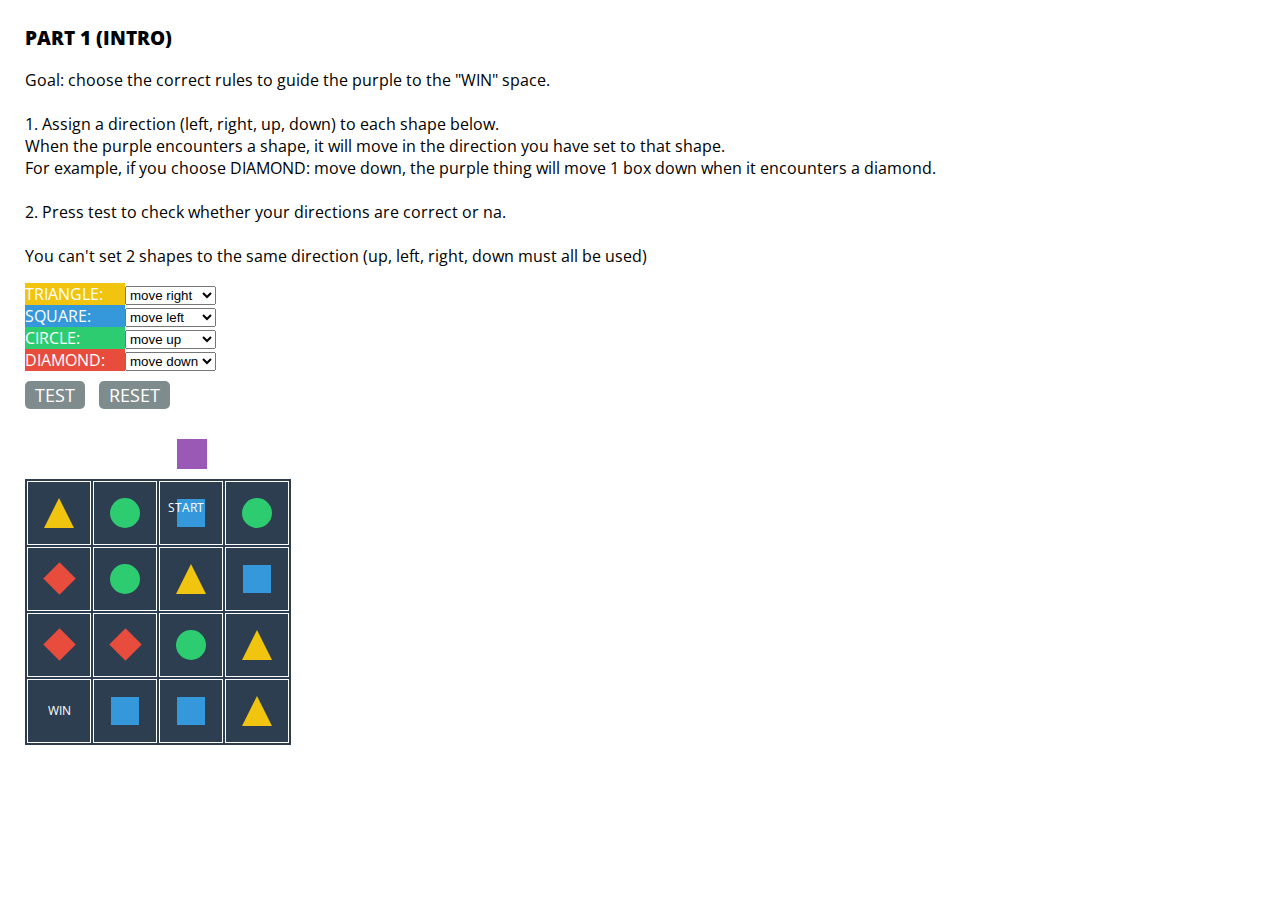
<file: index.html>
<!DOCTYPE HTML>
<html>
	<head>
		<title>bomb ass puzzle game</title>
		<link href='http://fonts.googleapis.com/css?family=Lora|Open+Sans:400,300' rel='stylesheet' type='text/css'>
		<link rel="stylesheet" href="gridstyle.css">
	</head>
	<body>
		<div class="header">
			<h3><strong>PART 1 (INTRO)</strong></h3>
		</div>
		<p id="instructions">
		Goal: choose the correct rules to guide the purple to the "WIN" space.<br><br>
		1. Assign a direction (left, right, up, down) to each shape below.<br>	
		When the purple encounters a shape, it will move in the direction you have set to that shape.<br>
		For example, if you choose DIAMOND: move down, the purple thing will move 1 box down when it encounters a diamond.<br><br>
		2. Press test to check whether your directions are correct or na.<br><br>
		
		You can't set 2 shapes to the same direction (up, left, right, down must all be used)
		</p>

		<div id="controlbox">
			<div class="caption" id="tr">TRIANGLE:</div>
			<select id="trianglerule">
				<option value="R">move right</option>
				<option value="L">move left</option>
				<option value="U">move up</option>
				<option value="D">move down</option>
			</select>
			<br>
			<div class="caption" id="sqr">SQUARE:</div>
			<select id="squarerule">
				<option value="L">move left</option>
				<option value="R">move right</option>
				<option value="U">move up</option>
				<option value="D">move down</option>
			</select>
			<br>
			<div class="caption" id="cir">CIRCLE:</div>
			<select id="circlerule">
				<option value="U">move up</option>
				<option value="L">move left</option>
				<option value="R">move right</option>
				<option value="D">move down</option>
			</select>
			<br>
			<div class="caption" id="dmr">DIAMOND:</div>
			<select id="diamondrule">
				<option value="D">move down</option>
				<option value="L">move left</option>
				<option value="R">move right</option>
				<option value="U">move up</option>
				<option value="D">move down</option>
			</select>
			<br>
			<div id="testbutton" class="button" style="cursor: pointer;">TEST</div>
			<div id="resetbutton" class="button" style="cursor: pointer;">RESET</div>
		</div>

		<div id="gridarea">
			<div class="snake" style="margin-left:152px;"></div>
			<!--5 by 5 table-->
			<table id="gametable">
			    <tr>
			        <td><div class="triangle"></div></td>
			        <td><div class="circle"></div></td>
			        <td><div class="square"><div class="start">START</div></div></td>
			        <td><div class="circle"></div></td>
			        
			    </tr>
			    <tr>
			        <td><div class="diamond"></div></td>
			        <td><div class="circle"></div></td>
			        <td><div class="triangle"></div></td>
			        <td><div class="square"></div></td>
			        
			    </tr>
			    <tr>
			        <td><div class="diamond"></div></td>
			        <td><div class="diamond"></div></td>
			        <td><div class="circle"></div></td>
			        <td><div class="triangle"></div></td>
			        
			    </tr>
			    <tr>
			        <td><div class="finish"><span id="win">WIN</span></div></td>
			        <td><div class="square"></div></td>
			        <td><div class="square"></div></td>
			        <td><div class="triangle"></div></td>

			    </tr>
	</table>
			
		</div>
		<script>
			var startR = 0;
			var startC = 2;
			var redirect = "puzzle1ptwo.html";
		</script>

		<script src="controller.js"></script>
	</body>
</html>
</file>
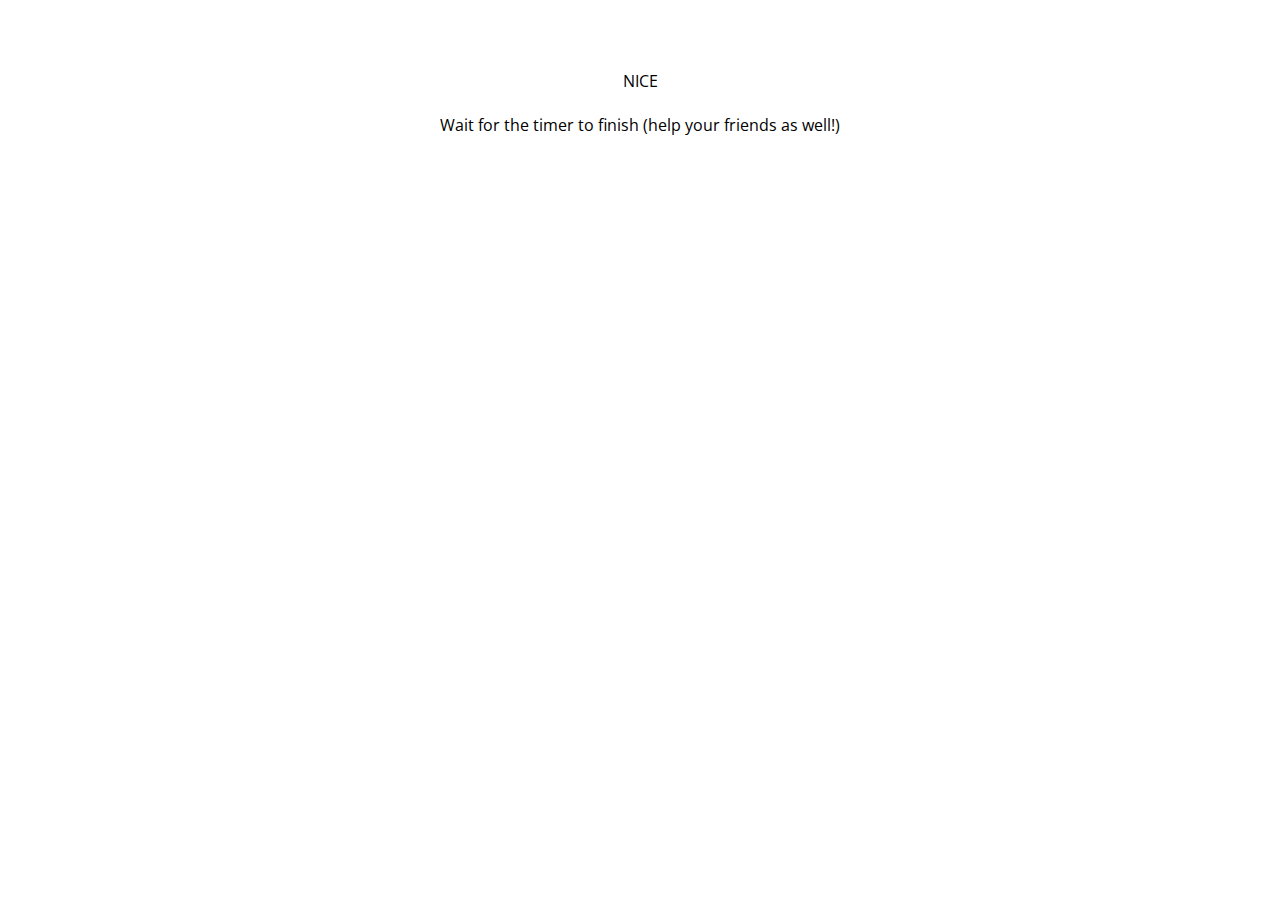
<file: congrats1.html>
<!DOCTYPE HTML>
<html>
	<head>
		<title>congratulations</title>
		<link rel="stylesheet" href="main.css">	
		<link href='http://fonts.googleapis.com/css?family=Lora|Open+Sans:400,300' rel='stylesheet' type='text/css'>
	</head>
	<body>
		<div id="centeredarea">
			NICE
			<br><br>
			Wait for the timer to finish (help your friends as well!)
		</div
	</body>
</html>
</file>
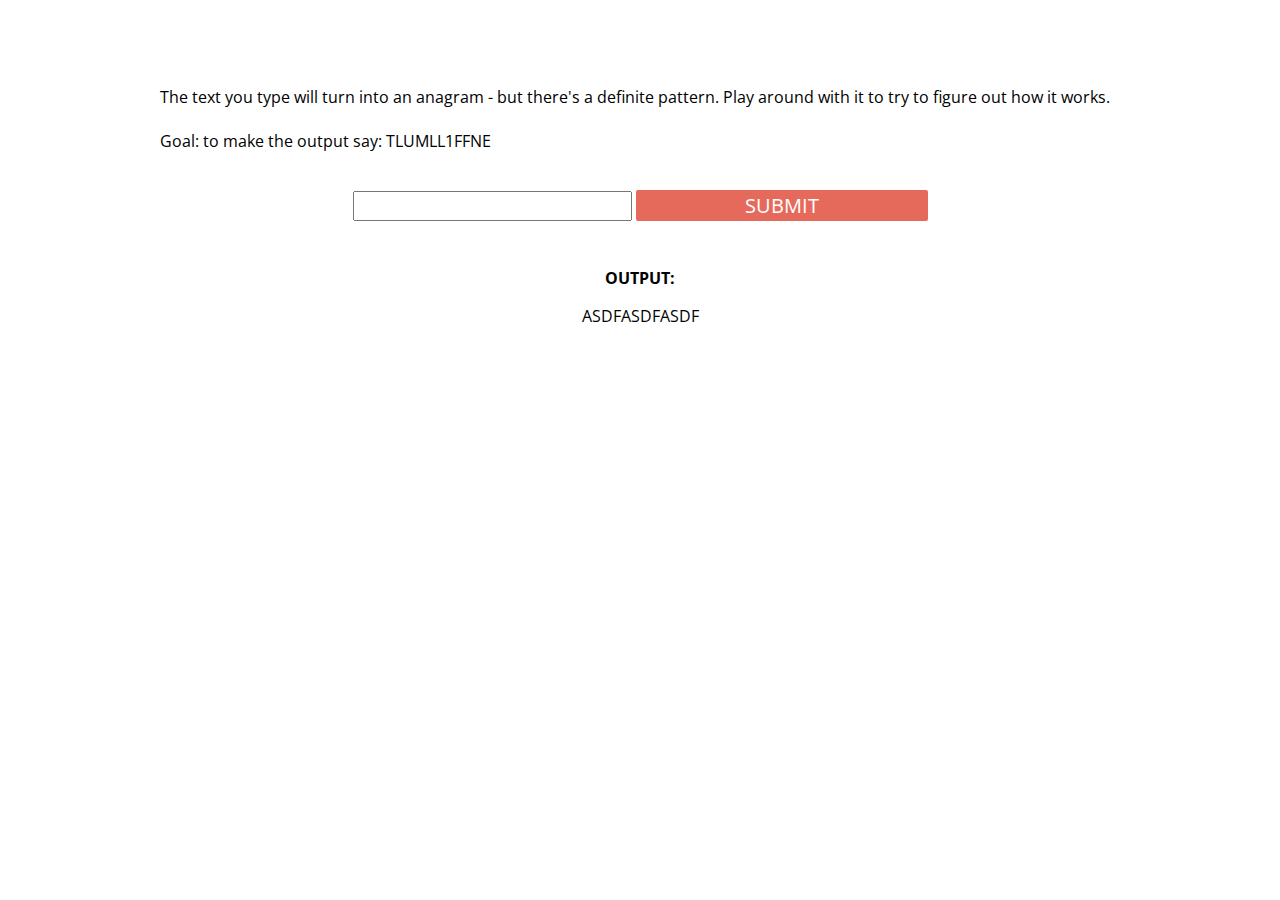
<file: crypt.html>
<!DOCTYPE HTML>
<html>
	<head>
		<title>dope challenge 3</title>
		<link rel="stylesheet" href="main.css">	
		<link href='http://fonts.googleapis.com/css?family=Lora|Open+Sans:400,300' rel='stylesheet' type='text/css'>
	</head>
	<body>
		<p>The text you type will turn into an anagram - but there's a definite pattern. Play around with it to try to figure out how it works.<br><br>
		Goal: to make the output say: TLUMLL1FFNE</p><br>
		<div id="centeredarea">
			<input type="text" name="keyinput" id="inputdata">
			<span id="submitbutton" style="cursor: pointer;">
				SUBMIT
			</span><br><br>
			<p><strong>OUTPUT:</strong></p>
			<span id="output">ASDFASDFASDF</span>
		</div>
		<script src="crypt.js"></script>
	</body>
</html>
</file>
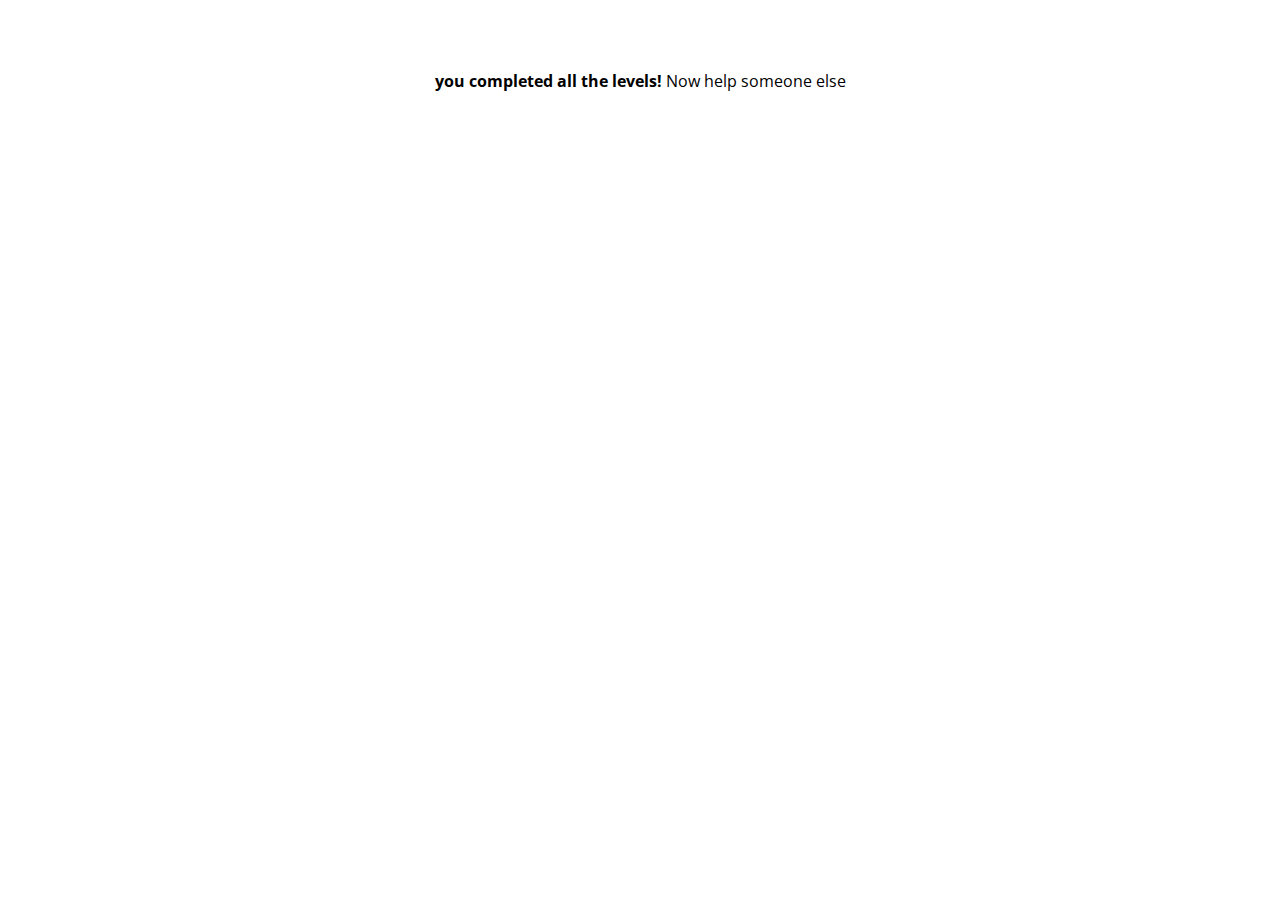
<file: data.html>
<!DOCTYPE HTML>
<html>
<head>
<title>win</title>
<link rel="stylesheet" href="main.css">	
		<link href='http://fonts.googleapis.com/css?family=Lora|Open+Sans:400,300' rel='stylesheet' type='text/css'>
</head>
<body>
	<div id="centeredarea">
	<strong>you completed all the levels!</strong>
	Now help someone else
	</div>

</body>
</html>
</file>
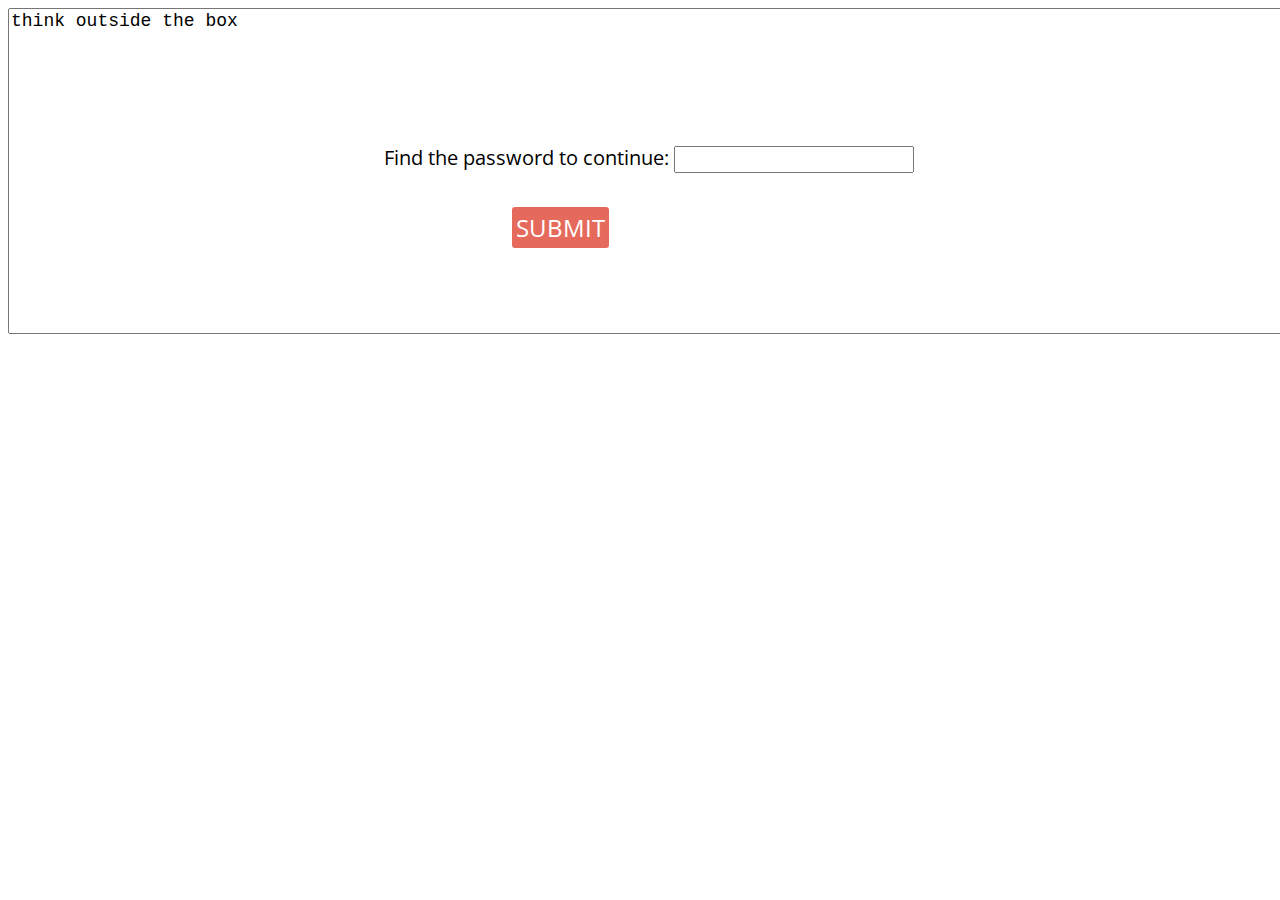
<file: invis.html>
<!DOCTYPE HTML>
<html>
	<head>
		<title>dope challenge 1</title>
		<link rel="stylesheet" href="invis.css">
		<link href='http://fonts.googleapis.com/css?family=Lora|Open+Sans:400,300' rel='stylesheet' type='text/css'>
	</head>
	<body>
		<div id="keys">Find the password to continue:  <input type="text" name="keyinput" id="inputdata"></div>
		<span id="submitbutton" style="cursor: pointer;">
			SUBMIT
		</span>
		<textarea rows="16" cols="135" id="hintt">think outside the box</textarea>
		<canvas id="can" width="1280" height="280" ></canvas>
		 <script src="invis.js"></script>
	</body>
</html>
</file>
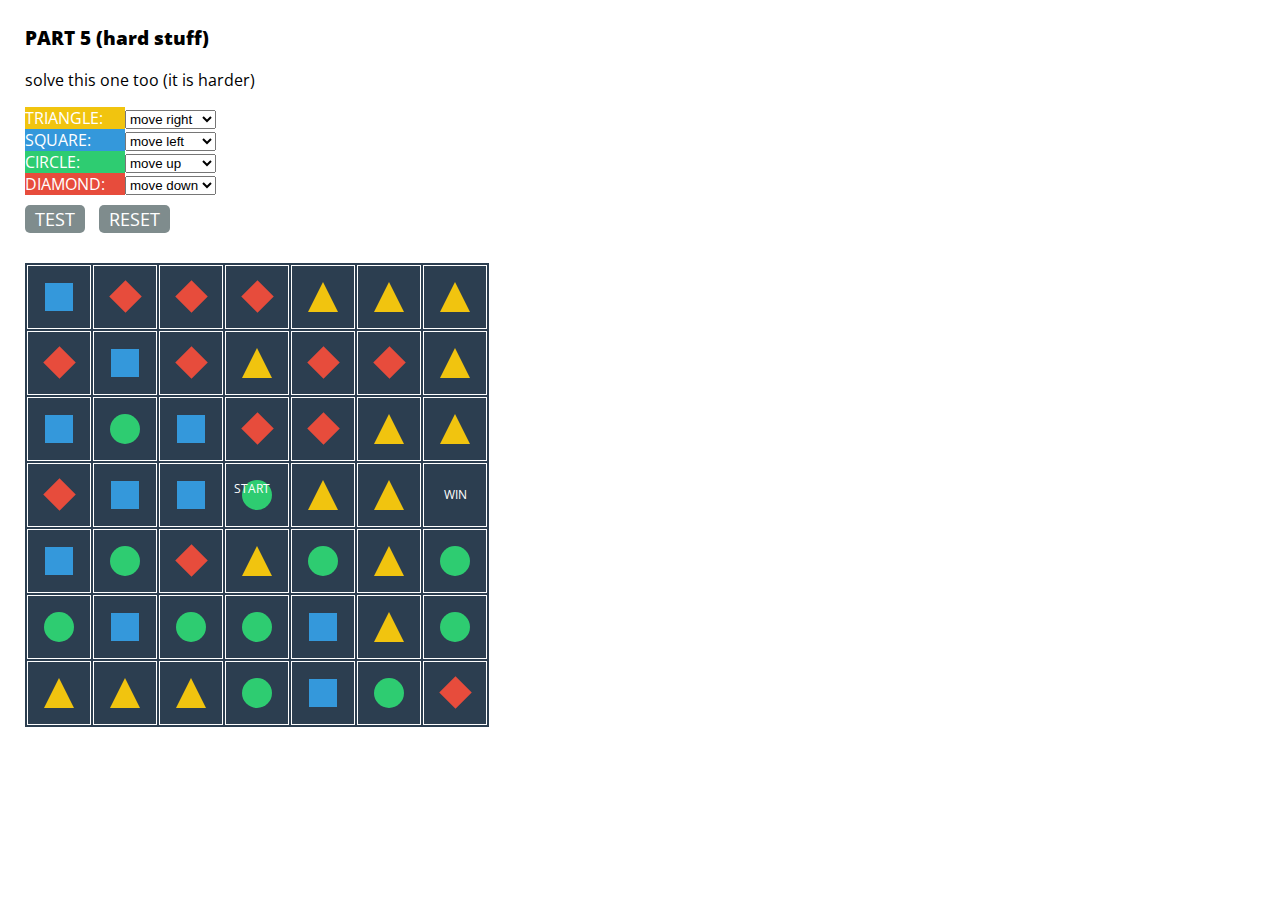
<file: puzzle1pcinco.html>
<!DOCTYPE HTML>
<html>
	<head>
		<title>bomb ass puzzle game</title>
		<link href='http://fonts.googleapis.com/css?family=Lora|Open+Sans:400,300' rel='stylesheet' type='text/css'>
		<link rel="stylesheet" href="gridstyle.css">
	</head>
	<body>
		<div class="header">
			<h3><strong>PART 5 (hard stuff)</strong></h3>
		</div>
		<p id="instructions">
		solve this one too (it is harder)
		</p>

		<div id="controlbox">
			<div class="caption" id="tr">TRIANGLE:</div>
			<select id="trianglerule">
				<option value="R">move right</option>
				<option value="L">move left</option>
				<option value="U">move up</option>
				<option value="D">move down</option>
			</select>
			<br>
			<div class="caption" id="sqr">SQUARE:</div>
			<select id="squarerule">
				<option value="L">move left</option>
				<option value="R">move right</option>
				<option value="U">move up</option>
				<option value="D">move down</option>
			</select>
			<br>
			<div class="caption" id="cir">CIRCLE:</div>
			<select id="circlerule">
				<option value="U">move up</option>
				<option value="L">move left</option>
				<option value="R">move right</option>
				<option value="D">move down</option>
			</select>
			<br>
			<div class="caption" id="dmr">DIAMOND:</div>
			<select id="diamondrule">
				<option value="D">move down</option>
				<option value="L">move left</option>
				<option value="R">move right</option>
				<option value="U">move up</option>
				<option value="D">move down</option>
			</select>
			<br>
			<div id="testbutton" class="button" style="cursor: pointer;">TEST</div>
			<div id="resetbutton" class="button" style="cursor: pointer;">RESET</div>
		</div>

		<div id="gridarea">
			<!--7 by 7 table-->
			<table id="gametable">
			    <tr>
			        <td><div class="square"></div></td>
			        <td><div class="diamond"></div></td>
			        <td><div class="diamond"></div></td>
			        <td><div class="diamond"></div></td>
			        <td><div class="triangle"></div></td>
			        <td><div class="triangle"></div></td>
			      	<td><div class="triangle"></div></td>
			    </tr>
			    <tr>
			        <td><div class="diamond"></div></td>
			        <td><div class="square"></div></td>
			        <td><div class="diamond"></div></td>
			        <td><div class="triangle"></div></td>
			        <td><div class="diamond"></div></td>
			        <td><div class="diamond"></div></td>
			        <td><div class="triangle"></div></td>
			    </tr>
			    <tr>
			        <td><div class="square"></div></td>
			        <td><div class="circle"></div></td>
			        <td><div class="square"></div></td>
			        <td><div class="diamond"></div></td>
			        <td><div class="diamond"></div></td>
			        <td><div class="triangle"></div></td>
			        <td><div class="triangle"></div></td>
			    </tr>
			    <tr>
			        <td><div class="diamond"></div></td>
			        <td><div class="square"></div></td>
			        <td><div class="square"></div></td>
			        <td><div class="circle"><div class="start">START</div></div></td>
			        <td><div class="triangle"></div></td>
			        <td><div class="triangle"></div></td>
			        <td><div class="finish"><span id="win">WIN</span> </div></td>
			    </tr>
			   	<tr>
			        <td><div class="square"></div></td>
			        <td><div class="circle"></div></td>
			        <td><div class="diamond"></div></td>
			        <td><div class="triangle"></div></td>
			        <td><div class="circle"></div></td>
			        <td><div class="triangle"></div></td>
			        <td><div class="circle"></div></td>
			    </tr>
			    <tr>
			        <td><div class="circle"></div></td>
			        <td><div class="square"></div></td>
			        <td><div class="circle"></div></td>
			        <td><div class="circle"></div></td>
			        <td><div class="square"></div></td>
			        <td><div class="triangle"></div></td>
			        <td><div class="circle"></div></td>
			    </tr>
			    <tr>
			        <td><div class="triangle"></div></td>
			        <td><div class="triangle"></div></td>
			        <td><div class="triangle"></div></td>
			        <td><div class="circle"></div></td>
			        <td><div class="square"></div></td>
			        <td><div class="circle"></div></td>
			        <td><div class="diamond"></div></td>
			    </tr>
	</table>
			
		</div>
		<script>
			var startR = 3;
			var startC = 3
			var redirect = "data.html";
		</script>

		<script src="controller.js"></script>
	</body>
</html>
</file>
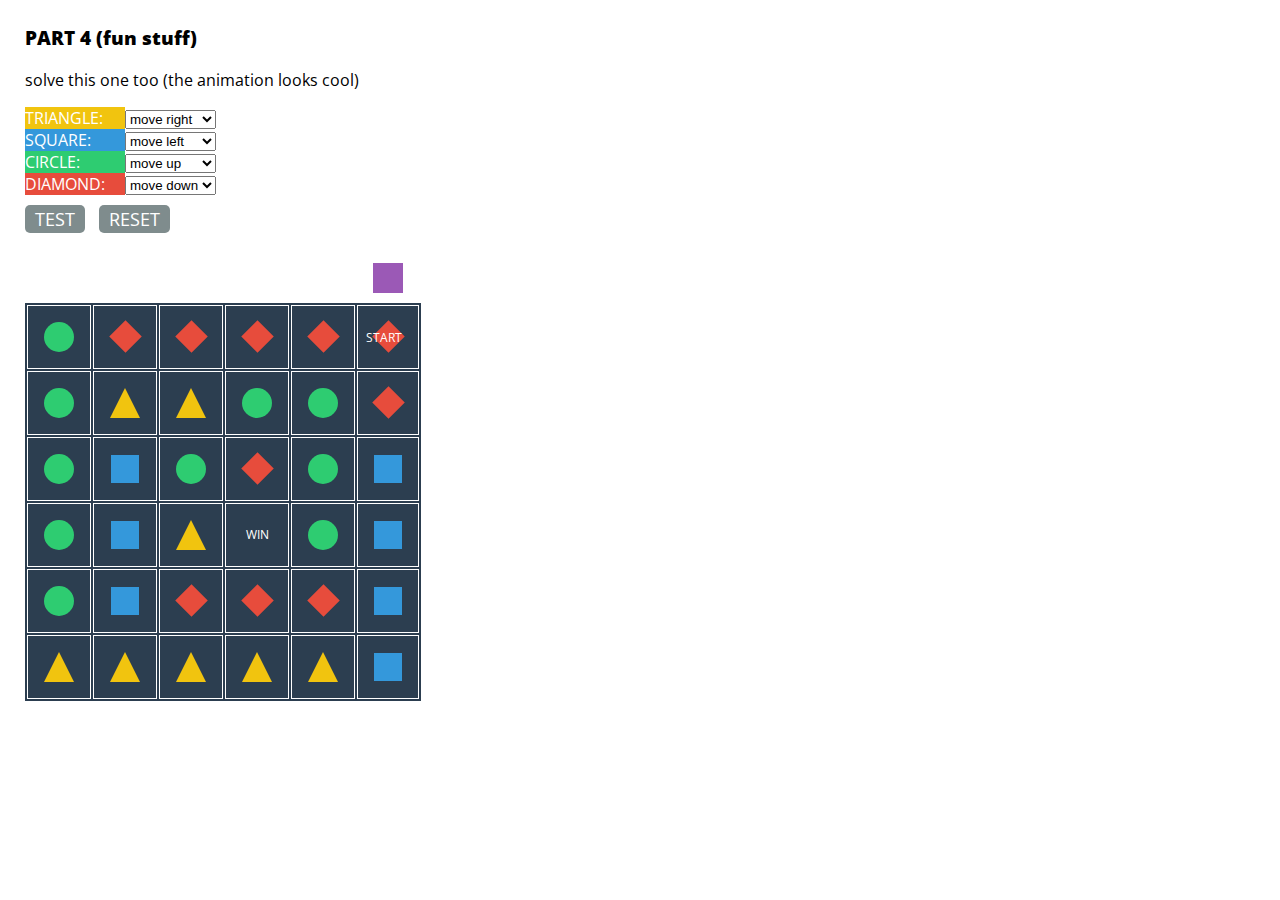
<file: puzzle1piv.html>
<!DOCTYPE HTML>
<html>
	<head>
		<title>bomb ass puzzle game</title>
		<link href='http://fonts.googleapis.com/css?family=Lora|Open+Sans:400,300' rel='stylesheet' type='text/css'>
		<link rel="stylesheet" href="gridstyle.css">
	</head>
	<body>
		<div class="header">
			<h3><strong>PART 4 (fun stuff)</strong></h3>
		</div>
		<p id="instructions">
		solve this one too (the animation looks cool)
		</p>

		<div id="controlbox">
			<div class="caption" id="tr">TRIANGLE:</div>
			<select id="trianglerule">
				<option value="R">move right</option>
				<option value="L">move left</option>
				<option value="U">move up</option>
				<option value="D">move down</option>
			</select>
			<br>
			<div class="caption" id="sqr">SQUARE:</div>
			<select id="squarerule">
				<option value="L">move left</option>
				<option value="R">move right</option>
				<option value="U">move up</option>
				<option value="D">move down</option>
			</select>
			<br>
			<div class="caption" id="cir">CIRCLE:</div>
			<select id="circlerule">
				<option value="U">move up</option>
				<option value="L">move left</option>
				<option value="R">move right</option>
				<option value="D">move down</option>
			</select>
			<br>
			<div class="caption" id="dmr">DIAMOND:</div>
			<select id="diamondrule">
				<option value="D">move down</option>
				<option value="L">move left</option>
				<option value="R">move right</option>
				<option value="U">move up</option>
				<option value="D">move down</option>
			</select>
			<br>
			<div id="testbutton" class="button" style="cursor: pointer;">TEST</div>
			<div id="resetbutton" class="button" style="cursor: pointer;">RESET</div>
		</div>

		<div id="gridarea">
			<div class="snake" style="margin-left:348px;"></div>
			<!--5 by 5 table-->
			<table id="gametable">
			    <tr>
			        <td><div class="circle"></div></td>
			        <td><div class="diamond"></div></td>
			        <td><div class="diamond"></div></td>
			        <td><div class="diamond"></div></td>
			        <td><div class="diamond"></div></td>
			      	<td><div class="diamond"><div class="start">START</div></div></td>
			    </tr>
			    <tr>
			        <td><div class="circle"></div></td>
			        <td><div class="triangle"></div></td>
			        <td><div class="triangle"></div></td>
			        <td><div class="circle"></div></td>
			        <td><div class="circle"></div></td>
			        <td><div class="diamond"></div></td>
			    </tr>
			    <tr>
			        <td><div class="circle"></div></td>
			        <td><div class="square"></div></td>
			        <td><div class="circle"></div></td>
			        <td><div class="diamond"></div></td>
			        <td><div class="circle"></div></td>
			        <td><div class="square"></div></td>
			    </tr>
			    <tr>
			        <td><div class="circle"></div></td>
			        <td><div class="square"></div></td>
			        <td><div class="triangle"></div></td>
			        <td><div class="finish"><span id="win">WIN</span></div></td>
			        <td><div class="circle"></div></td>
			        <td><div class="square"></div></td>
			    </tr>
			   	<tr>
			        <td><div class="circle"></div></td>
			        <td><div class="square"></div></td>
			        <td><div class="diamond"></div></td>
			        <td><div class="diamond"></div></td>
			        <td><div class="diamond"></div></td>
			        <td><div class="square"></div></td>
			    </tr>
			    <tr>
			        <td><div class="triangle"></div></td>
			        <td><div class="triangle"></div></td>
			        <td><div class="triangle"></div></td>
			        <td><div class="triangle"></div></td>
			        <td><div class="triangle"></div></td>
			        <td><div class="square"></div></td>
			    </tr>
	</table>
			
		</div>
		<script>
			var startR = 0;
			var startC = 5
			var redirect = "puzzle1pcinco.html";
		</script>

		<script src="controller.js"></script>
	</body>
</html>
</file>
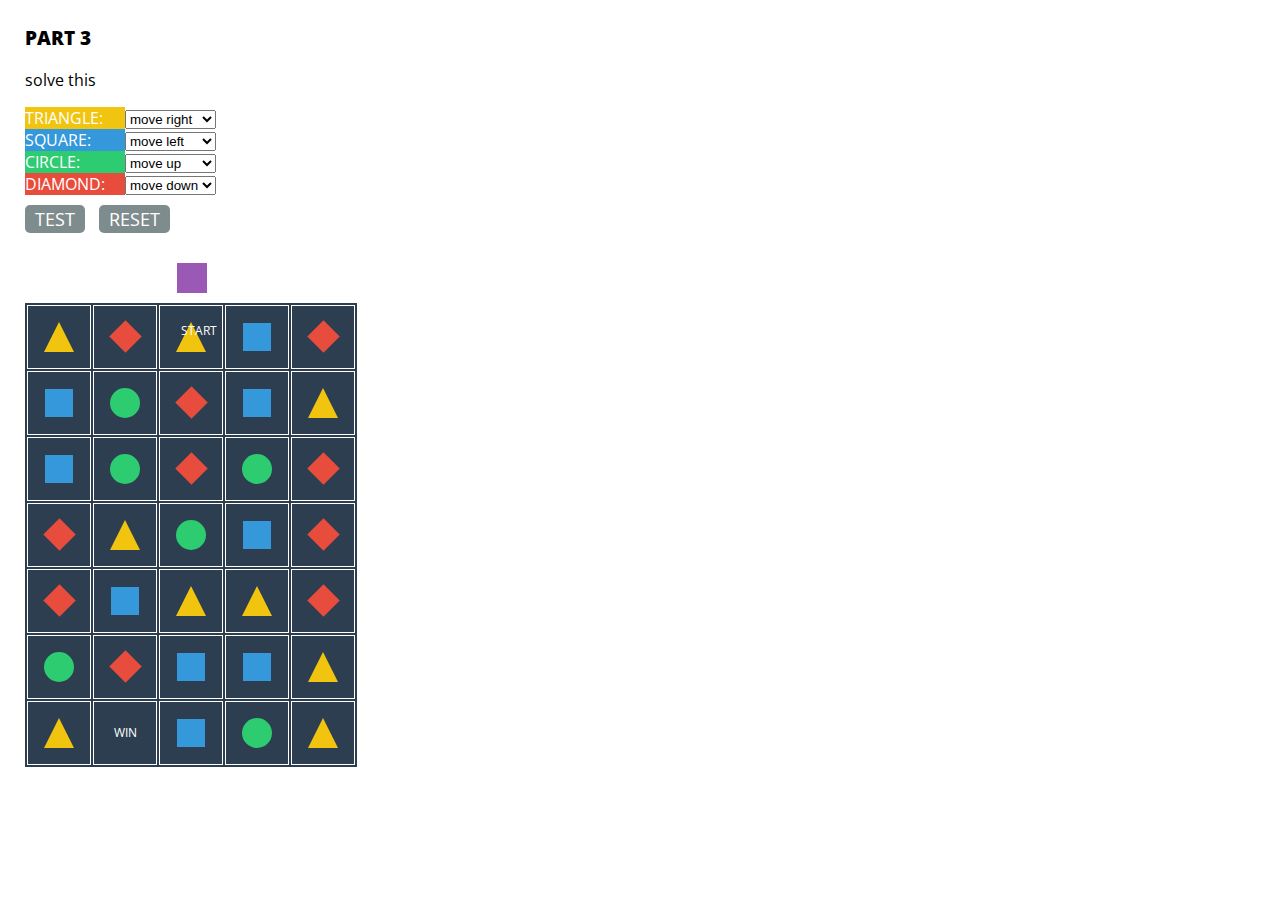
<file: puzzle1pthreee.html>
<!DOCTYPE HTML>
<html>
	<head>
		<title>bomb ass puzzle game</title>
		<link href='http://fonts.googleapis.com/css?family=Lora|Open+Sans:400,300' rel='stylesheet' type='text/css'>
		<link rel="stylesheet" href="gridstyle.css">
	</head>
	<body>
		<div class="header">
			<h3><strong>PART 3</strong></h3>
		</div>
		<p id="instructions">
		solve this
		</p>

		<div id="controlbox">
			<div class="caption" id="tr">TRIANGLE:</div>
			<select id="trianglerule">
				<option value="R">move right</option>
				<option value="L">move left</option>
				<option value="U">move up</option>
				<option value="D">move down</option>
			</select>
			<br>
			<div class="caption" id="sqr">SQUARE:</div>
			<select id="squarerule">
				<option value="L">move left</option>
				<option value="R">move right</option>
				<option value="U">move up</option>
				<option value="D">move down</option>
			</select>
			<br>
			<div class="caption" id="cir">CIRCLE:</div>
			<select id="circlerule">
				<option value="U">move up</option>
				<option value="L">move left</option>
				<option value="R">move right</option>
				<option value="D">move down</option>
			</select>
			<br>
			<div class="caption" id="dmr">DIAMOND:</div>
			<select id="diamondrule">
				<option value="D">move down</option>
				<option value="L">move left</option>
				<option value="R">move right</option>
				<option value="U">move up</option>
				<option value="D">move down</option>
			</select>
			<br>
			<div id="testbutton" class="button" style="cursor: pointer;">TEST</div>
			<div id="resetbutton" class="button" style="cursor: pointer;">RESET</div>
		</div>

		<div id="gridarea">
			<div class="snake" style="margin-left:152px;"></div>
			<!--5 by 5 table-->
			<table id="gametable">
			    <tr>
			        <td><div class="triangle"></div></td>
			        <td><div class="diamond"></div></td>
			        <td><div class="triangle"><div class="start">START</div></div></td>
			        <td><div class="square"></div></td>
			        <td><div class="diamond"></div></td>
			    </tr>
			    <tr>
			        <td><div class="square"></div></td>
			        <td><div class="circle"></div></td>
			        <td><div class="diamond"></div></td>
			        <td><div class="square"></div></td>
			        <td><div class="triangle"></div></td>
			    </tr>
			    <tr>
			        <td><div class="square"></div></td>
			        <td><div class="circle"></div></td>
			        <td><div class="diamond"></div></td>
			        <td><div class="circle"></div></td>
			        <td><div class="diamond"></div></td>
			    </tr>
			    <tr>
			        <td><div class="diamond"></div></td>
			        <td><div class="triangle"></div></td>
			        <td><div class="circle"></div></td>
			        <td><div class="square"></div></td>
			        <td><div class="diamond"></div></td>
			    </tr>
			   	<tr>
			        <td><div class="diamond"></div></td>
			        <td><div class="square"></div></td>
			        <td><div class="triangle"></div></td>
			        <td><div class="triangle"></div></td>
			        <td><div class="diamond"></div></td>
			    </tr>
			    <tr>
			        <td><div class="circle"></div></td>
			        <td><div class="diamond"></div></td>
			        <td><div class="square"></div></td>
			        <td><div class="square"></div></td>
			        <td><div class="triangle"></div></td>
			    </tr>
			    <tr>
			        <td><div class="triangle"></div></td>
			        <td><div class="finish"><span id="win">WIN</span></div></td>
			        <td><div class="square"></div></td>
			        <td><div class="circle"></div></td>
			        <td><div class="triangle"></div></td>
			    </tr>
	</table>
			
		</div>
		<script>
			var startR = 0;
			var startC = 2
			var redirect = "puzzle1piv.html";
		</script>

		<script src="controller.js"></script>
	</body>
</html>
</file>
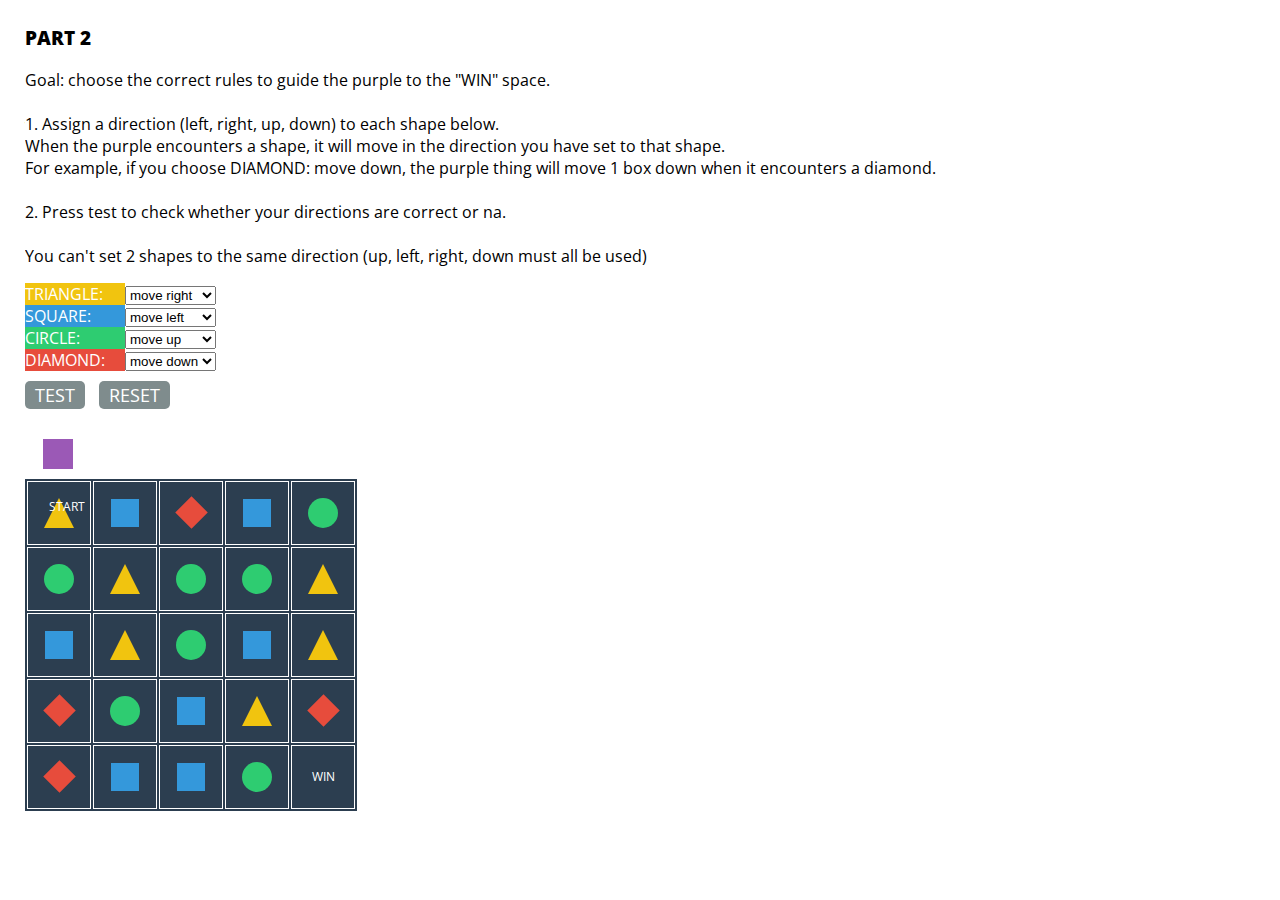
<file: puzzle1ptwo.html>
<!DOCTYPE HTML>
<html>
	<head>
		<title>bomb ass puzzle game</title>
		<link href='http://fonts.googleapis.com/css?family=Lora|Open+Sans:400,300' rel='stylesheet' type='text/css'>
		<link rel="stylesheet" href="gridstyle.css">
	</head>
	<body>
		<div class="header">
			<h3><strong>PART 2</strong></h3>
		</div>
		<p id="instructions">
		Goal: choose the correct rules to guide the purple to the "WIN" space.<br><br>
		1. Assign a direction (left, right, up, down) to each shape below.<br>	
		When the purple encounters a shape, it will move in the direction you have set to that shape.<br>
		For example, if you choose DIAMOND: move down, the purple thing will move 1 box down when it encounters a diamond.<br><br>
		2. Press test to check whether your directions are correct or na.<br><br>
		
		You can't set 2 shapes to the same direction (up, left, right, down must all be used)
		</p>

		<div id="controlbox">
			<div class="caption" id="tr">TRIANGLE:</div>
			<select id="trianglerule">
				<option value="R">move right</option>
				<option value="L">move left</option>
				<option value="U">move up</option>
				<option value="D">move down</option>
			</select>
			<br>
			<div class="caption" id="sqr">SQUARE:</div>
			<select id="squarerule">
				<option value="L">move left</option>
				<option value="R">move right</option>
				<option value="U">move up</option>
				<option value="D">move down</option>
			</select>
			<br>
			<div class="caption" id="cir">CIRCLE:</div>
			<select id="circlerule">
				<option value="U">move up</option>
				<option value="L">move left</option>
				<option value="R">move right</option>
				<option value="D">move down</option>
			</select>
			<br>
			<div class="caption" id="dmr">DIAMOND:</div>
			<select id="diamondrule">
				<option value="D">move down</option>
				<option value="L">move left</option>
				<option value="R">move right</option>
				<option value="U">move up</option>
				<option value="D">move down</option>
			</select>
			<br>
			<div id="testbutton" class="button" style="cursor: pointer;">TEST</div>
			<div id="resetbutton" class="button" style="cursor: pointer;">RESET</div>
		</div>

		<div id="gridarea">
			<div class="snake"></div>
			<!--5 by 5 table-->
			<table id="gametable">
			    <tr>
			        <td><div class="triangle"><div class="start">START</div></div></td>
			        <td><div class="square"></div></td>
			        <td><div class="diamond"></div></td>
			        <td><div class="square"></div></td>
			        <td><div class="circle"></div></td>
			    </tr>
			    <tr>
			        <td><div class="circle"></div></td>
			        <td><div class="triangle"></div></td>
			        <td><div class="circle"></div></td>
			        <td><div class="circle"></div></td>
			        <td><div class="triangle"></div></td>
			    </tr>
			    <tr>
			        <td><div class="square"></div></td>
			        <td><div class="triangle"></div></td>
			        <td><div class="circle"></div></td>
			        <td><div class="square"></div></td>
			        <td><div class="triangle"></div></td>
			    </tr>
			    <tr>
			        <td><div class="diamond"></div></td>
			        <td><div class="circle"></div></td>
			        <td><div class="square"></div></td>
			        <td><div class="triangle"></div></td>
			        <td><div class="diamond"></div></td>
			    </tr>
			    <tr>
			        <td><div class="diamond"></div></td>
			        <td><div class="square"></div></td>
			        <td><div class="square"></div></td>
			        <td><div class="circle"></div></td>
			        <td><div class="finish"><span id="win">WIN</span></div></td>
			    </tr>
	</table>
			
		</div>
		<script>
			var startR = 0;
			var startC = 0
			var redirect = "puzzle1pthreee.html";
		</script>

		<script src="controller.js"></script>
	</body>
</html>
</file>
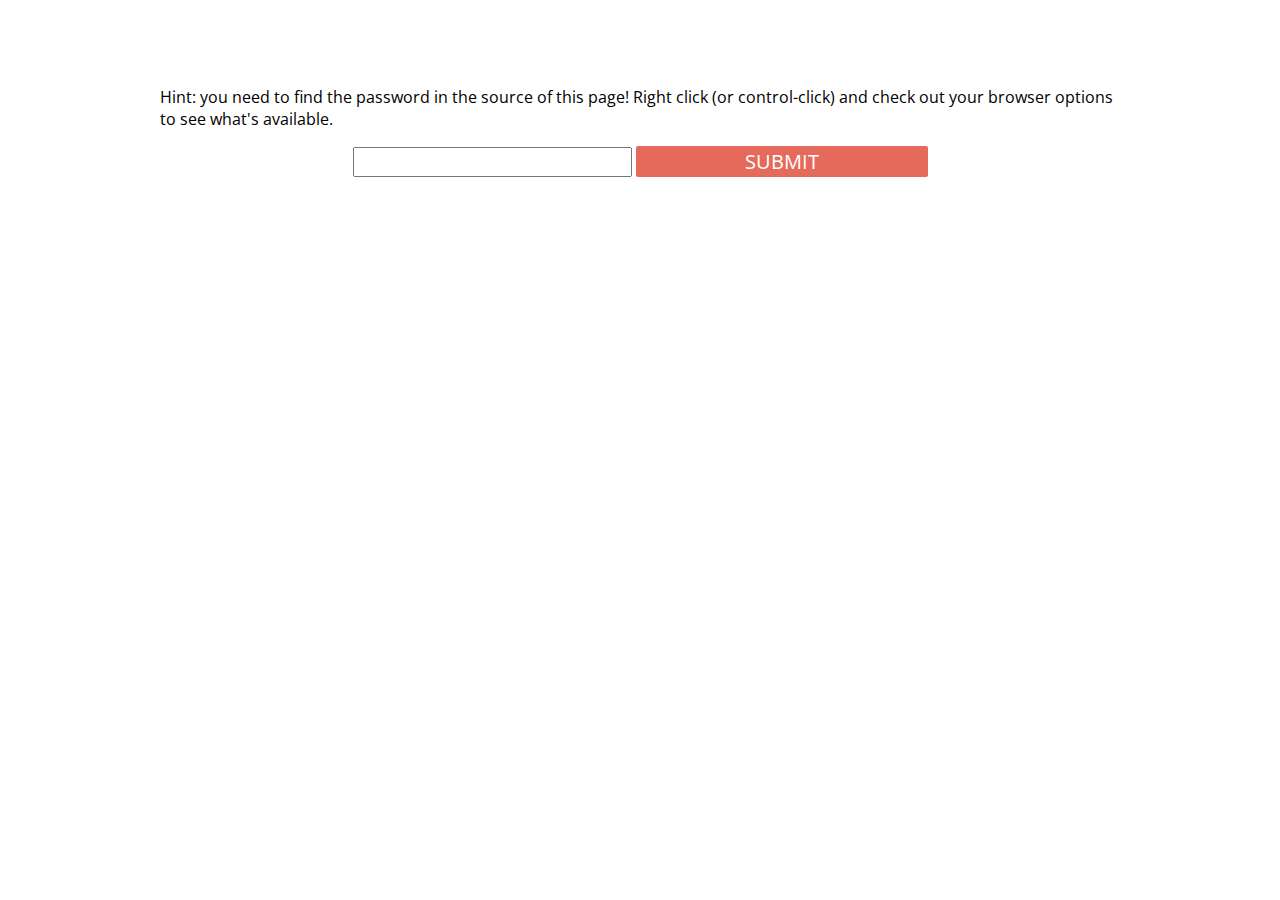
<file: sauce.html>
<!DOCTYPE HTML>
<html>
	<head>
		<title>dope challenge 2</title>
		<link rel="stylesheet" href="main.css">
		<link href='http://fonts.googleapis.com/css?family=Lora|Open+Sans:400,300' rel='stylesheet' type='text/css'>
	</head>
	<body>
		<p>Hint: you need to find the password in the source of this page! Right click (or control-click) and check out your browser options to see what's available.</p>
		<div id="centeredarea">
			<input type="text" name="keyinput" id="inputdata">
			<span id="submitbutton" style="cursor: pointer;">
				SUBMIT
			</span>
		</div>
		<!--The password is growth-->
		 <script src="main.js"></script>
	</body>
</html>
</file>
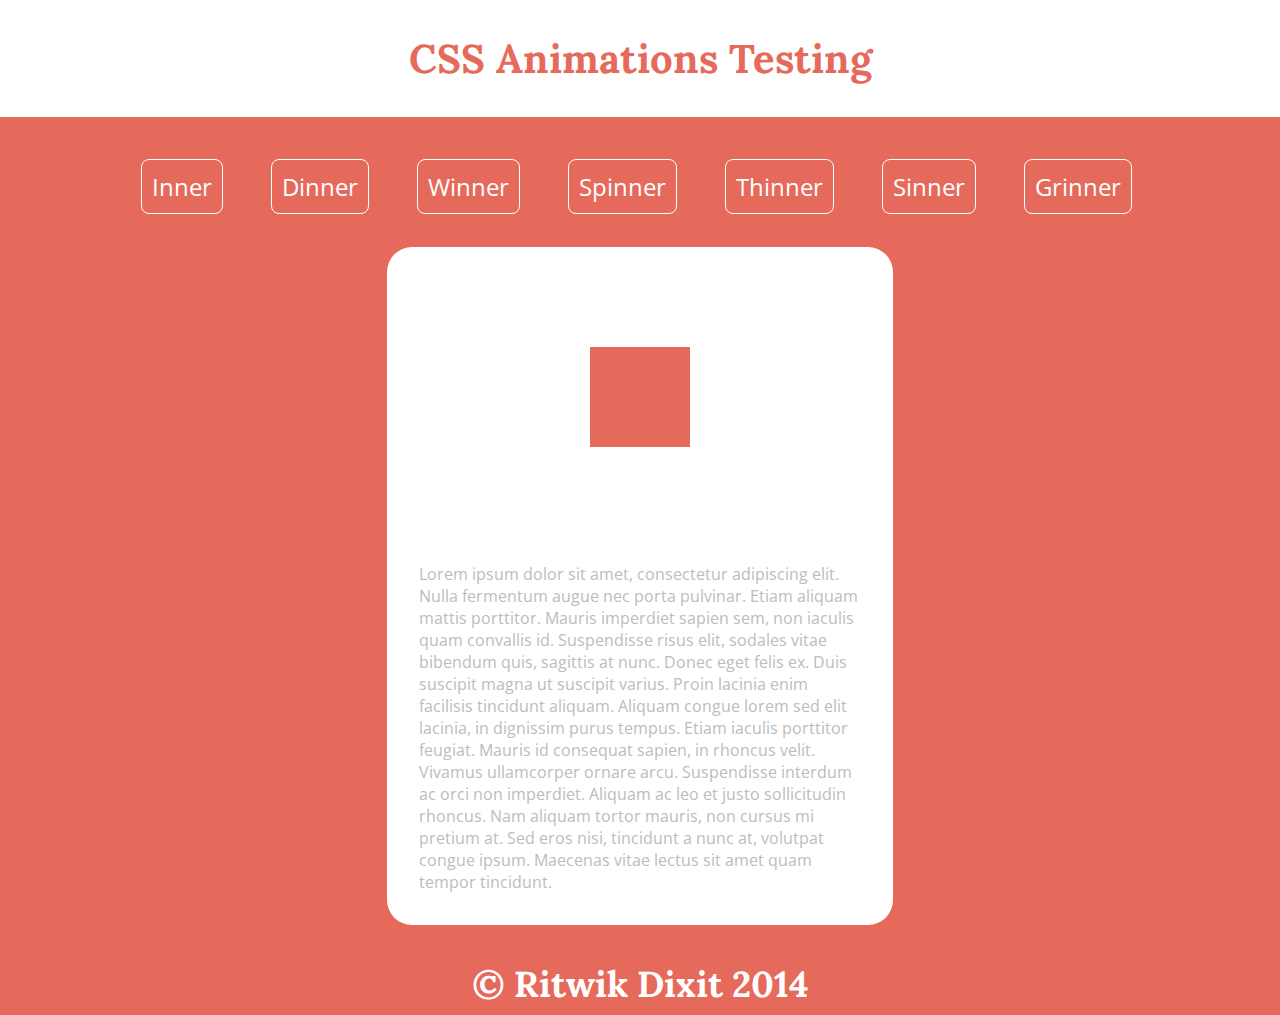
<file: old/practice.html>
<!DOCTYPE HTML>
<html>
<head>
  <title>CSS Anim</title>
  <link href='http://fonts.googleapis.com/css?family=Lora|Open+Sans:400,300' rel='stylesheet' type='text/css'>
  <link rel="stylesheet" href="animate.css">
  <link rel="stylesheet" href="main.css">
</head>
<body>
<!--Cool Stuff with Animate.css and other -->
<div class="container">

  <div class="header">
    <h2 class="animated fadeInDown">CSS Animations Testing</h2>
  </div>

  <div class="nav">

    <ul>
      <li><a href="#" class="nav-btn">Inner</a></li>
      <li><a href="#" class="nav-btn">Dinner</a></li>
      <li><a href="#" class="nav-btn">Winner</a></li>
      <li><a href="#" class="nav-btn">Spinner</a></li>
      <li><a href="#" class="nav-btn">Thinner</a></li>
      <li><a href="#" class="nav-btn">Sinner</a></li>
      <li><a href="#" class="nav-btn">Grinner</a></li>
    </ul>
  </div>

  <div class="mid-body">
    <div class="animated zoomIn super-square"></div>
    <p>Lorem ipsum dolor sit amet, consectetur adipiscing elit. Nulla fermentum augue nec porta
      pulvinar. Etiam aliquam mattis porttitor. Mauris imperdiet sapien sem, non iaculis quam
      convallis id. Suspendisse risus elit, sodales vitae bibendum quis, sagittis at nunc. Donec
      eget felis ex. Duis suscipit magna ut suscipit varius. Proin lacinia enim facilisis tincidunt
      aliquam. Aliquam congue lorem sed elit lacinia, in dignissim purus tempus. Etiam iaculis
      porttitor feugiat. Mauris id consequat sapien, in rhoncus velit. Vivamus ullamcorper ornare arcu.
      Suspendisse interdum ac orci non imperdiet. Aliquam ac leo et justo sollicitudin rhoncus. Nam
      aliquam tortor mauris, non cursus mi pretium at. Sed eros nisi, tincidunt a nunc at, volutpat
      congue ipsum. Maecenas vitae lectus sit amet quam tempor tincidunt.</p>
  </div>

  <h3>&#169 Ritwik Dixit 2014</h3>

</div>
</body>
</html>
</file>
<file: gridstyle.css>
body {
	margin: 25px;
	font-family: 'Open Sans', sans-serif;
}

.header {
	/*position: fixed;
	width: 100%;
	background-color: #9b59b6;
  	top: 0;
  	left: 0;
  	margin-bottom: 100px;*/
}

.rulecontrol {
	width: 30px;
}

.caption {
	float:left;
	width: 100px;
	transition: background-color 0.3s ease-out;
  color: #fff;
}

.caption:hover { 
	transition: background-color 0.3s ease-out;
}

#tr {
  background-color: #f1c40f;
}

#sqr {
  background-color: #3498db;
}

#cir {
  background-color: #2ecc71;
}

#dmr {
  background-color: #e74c3c;
}

.button {
  display: inline-block;
  font-size: 18px;
  background-color: #7f8c8d;
  color: #fff;
  border-radius: 5px;
  padding-left: 10px;
  padding-right: 10px;
  padding-top: 2px;
  padding-bottom: 2px;
  margin-top: 10px;
  margin-bottom: 10px;
  margin-right: 10px;
  transition: background-color 0.3s ease-out;
}

.button:hover {
  transition: background-color 0.3s ease-out;
  background-color: #9b59b6;
}

#gametable {
	background-color: #2c3e50;
}

#gridarea {
	margin-top: 20px;
}

td {
	padding: 16px;
	border-style: solid;
	border-width: 1px;
	border-color: white;
}

.finish {
  color: white;
  text-align: center;
  font-size: 12px;
}

.triangle {
	width: 0;
	height: 0;
	border-bottom: 30px solid;
	border-left: 15px solid transparent;
	border-right: 15px solid transparent;
	color: #f1c40f; /*flat gold*/

}

.triangleplayer {
  width: 0;
  height: 0;
  border-bottom: 30px solid;
  border-left: 15px solid transparent;
  border-right: 15px solid transparent;
  color: #9b59b6; /*flat gold*/

}

.start {
  margin-left: -10px;
  font-size: 12px;
  color: white;
  text-align: center;
}

.snake {
  width: 30px;
  height: 30px;
  margin-bottom: 10px;
  margin-top: 10px;
  margin-left: 18px;
  background: #9b59b6;
  font-size: 12px;
  color: white;
  text-align: center;
}

.square {
    width: 28px;
    height: 28px;
    margin: auto;
    background: #3498db; /*flat blue*/
}

.squareplayer {
  width: 30px;
  height: 30px;
  margin: auto;
  background: #9b59b6;
  font-size: 0;
}

.circle {
	width: 30px;
    height: 30px;
    -moz-border-radius: 15px;
    -webkit-border-radius: 15px;
    border-radius: 15px;
    background: #2ecc71; /*flat green*/
}

.circleplayer {
  width: 30px;
    height: 30px;
    -moz-border-radius: 15px;
    -webkit-border-radius: 15px;
    border-radius: 15px;
    background: #9b59b6; /*flat green*/
}

.diamond .start {
  /* Rotate */
    -webkit-transform: rotate(45deg);
    -moz-transform: rotate(45deg);
    -ms-transform: rotate(45deg);
    transform: rotate(45deg);
}

.diamond {
    width: 23px; /*30/sqrt(2)*/
    height: 23px;
    background: #e74c3c; /*flat red*/
/* Rotate */
    -webkit-transform: rotate(-45deg);
    -moz-transform: rotate(-45deg);
    -ms-transform: rotate(-45deg);
    transform: rotate(-45deg);
    margin: auto;
}

.diamondplayer {
    width: 23px; /*30/sqrt(2)*/
    height: 23px;
    background: #9b59b6; /*flat red*/
/* Rotate */
    -webkit-transform: rotate(-45deg);
    -moz-transform: rotate(-45deg);
    -ms-transform: rotate(-45deg);
    transform: rotate(-45deg);
    margin: auto;
}
</file>
<file: main.css>
body {
  background-color: #fff;
  font-family: 'Open Sans', sans-serif;
  margin: auto;
  width: 75%;
  padding-top: 70px;

}

#centeredarea {
	text-align: center;
}

#submitbutton {
  font-size: 20px;
  background-color: #e66a5c;
  color: #fff;
  padding: 2px;
  display: inline-block;
  width: 30%;
  text-align: center;
  border-radius: 2px;
  transition: background-color 0.15s ease-out;
}

#submitbutton:hover {
  transition: background-color 0.3s ease-out;
  background-color: #9b59b6;

}

#inputdata {
	font-size: 21px;
	margin-bottom: 8px;
}

#output {
	display: inline-block;
	margin: auto;
	width: 50%;
}

#rotatethis {
  -webkit-transform: rotate(90deg);
    -moz-transform: rotate(90deg);
    -o-transform: rotate(90deg);
    -ms-transform: rotate(90deg);
    transform: rotate(90deg);
}
</file>
<file: invis.css>
body {
  font-family: 'Open Sans', sans-serif;
  font-size: 20px;
}

#keys {
	position: absolute;
	left: 30%;
	top: 16%;
}

#inputdata {
  font-size: 18px;
}

#hintt {
  font-size: 18px;
}

#submitbutton {
  position: absolute;
  left: 40%;
  top: 23%;
  font-size: 24px;
  background-color: #e66a5c;
  color: #fff;
  padding: 4px;
  border-radius: 3px;
  transition: background-color 0.15s ease-out;
}

#submitbutton:hover {
  transition: background-color 0.3s ease-out;
  background-color: #9b59b6;

}
</file>
<file: old/main.css>
body {
  background-color: #e66a5c;
}

.header {
  position: fixed;
  width: 100%;
  background-color: #ffffff;
  top: 0;
  left: 0;
  text-align: center;
}

h2 {
  font-family: 'Lora', serif;
  color: #e66a5c;
  font-size: 40px;
}

.nav {
  margin-top: 130px;
  text-align: center;
}

.nav ul {
  list-style-type:none;
  display: inline-block;
}

.nav a {
  text-decoration:none;
  font-family: 'Open Sans', sans-serif;
  color: #ffffff;
  font-size: 24px;
}

.nav li {
  margin-top: 24px;
  float: left;
  display: inline-block;
  margin-right: 48px;
}

.nav .nav-btn {
  padding: 10px;
  border: 1px solid #ffffff;
  border-radius: 8px;
  transition: background-color 0.6s ease-out;
  background-color: #e66a5c;
}

.nav .nav-btn:hover {
  transition: background-color 0.4s ease-out;
  background-color: #ffffff;
}

.mid-body {
  padding-top: 100px;
  margin: 24px auto 0 auto;
  width: 40%;
  background-color: #ffffff;
  border-radius: 25px;

}

.mid-body .super-square {
  width: 100px;
  height: 100px;
  margin: 0 auto 0 auto;
  background-color: #e66a5c;
  -webkit-animation: sq-anim 5s infinite normal;
}

.mid-body p {
  padding: 100px 32px 32px 32px;
  font-family: 'Open Sans', sans-serif;
  color: #bcbcbc;
  font-size: 16px;
}

h3 {
  text-align: center;
  margin: 36px auto 0 auto;
  font-family: 'Lora', serif;
  font-size: 36px;
  color: #ffffff;
}

@-webkit-keyframes sq-anim {
  0% {
    -webkit-transform: rotate(0deg);
  }

  10% {
    background-color: #e66a5c;
  }

  25% {
    -webkit-transform: rotate(180deg) scale(1.5, 1.5);
  }

  30% {
    background-color: #3498db;
  }

  50% {
    -webkit-transform: rotate(360deg) scale(0.75, 0.75);
    border-radius: 25px;
    background-color: #9b59b6;
  }

  70% {
    background-color: #2ecc71;
  }

  75% {
    -webkit-transform: rotate(540deg) scale(1.5, 1.5);
  }

  90% {
    background-color: #f1c40f;
  }

  100% {
    -webkit-transform: rotate(720deg);
    background-color: #e66a5c;
  }
}
</file>
